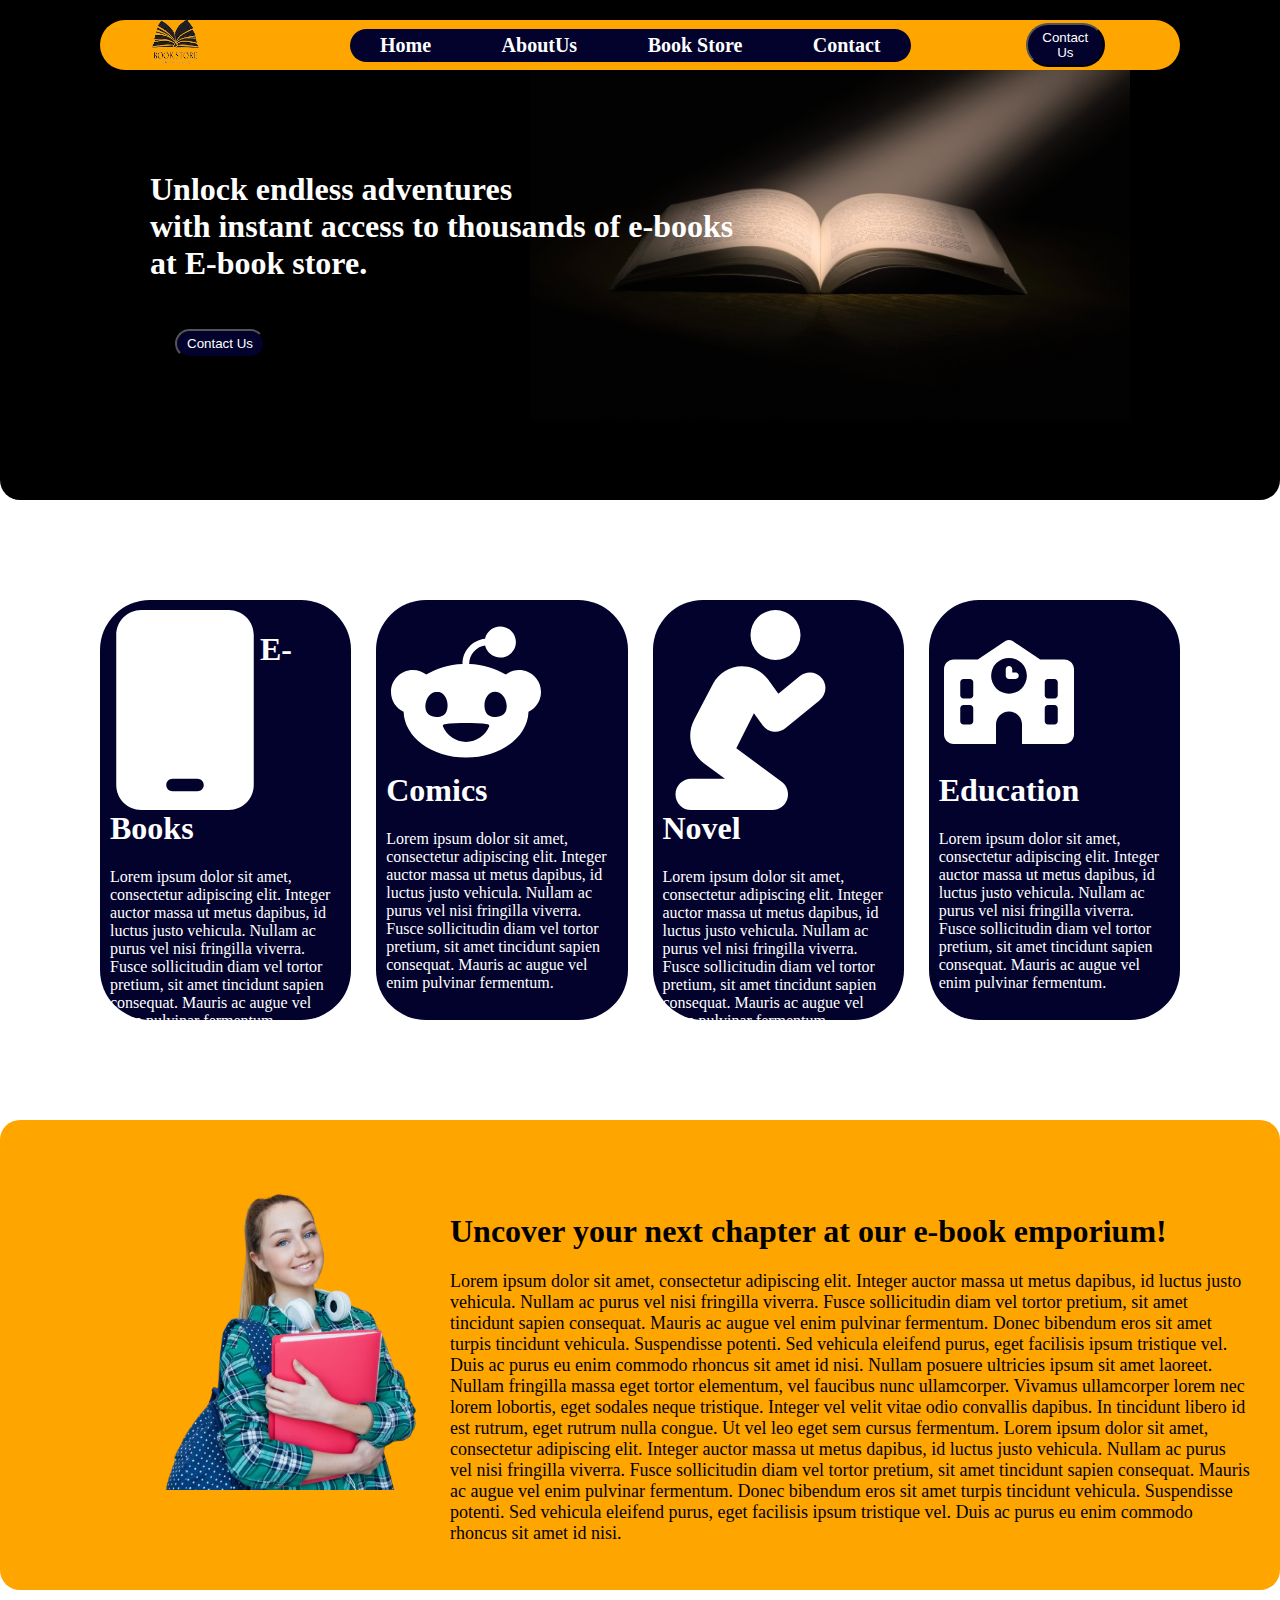
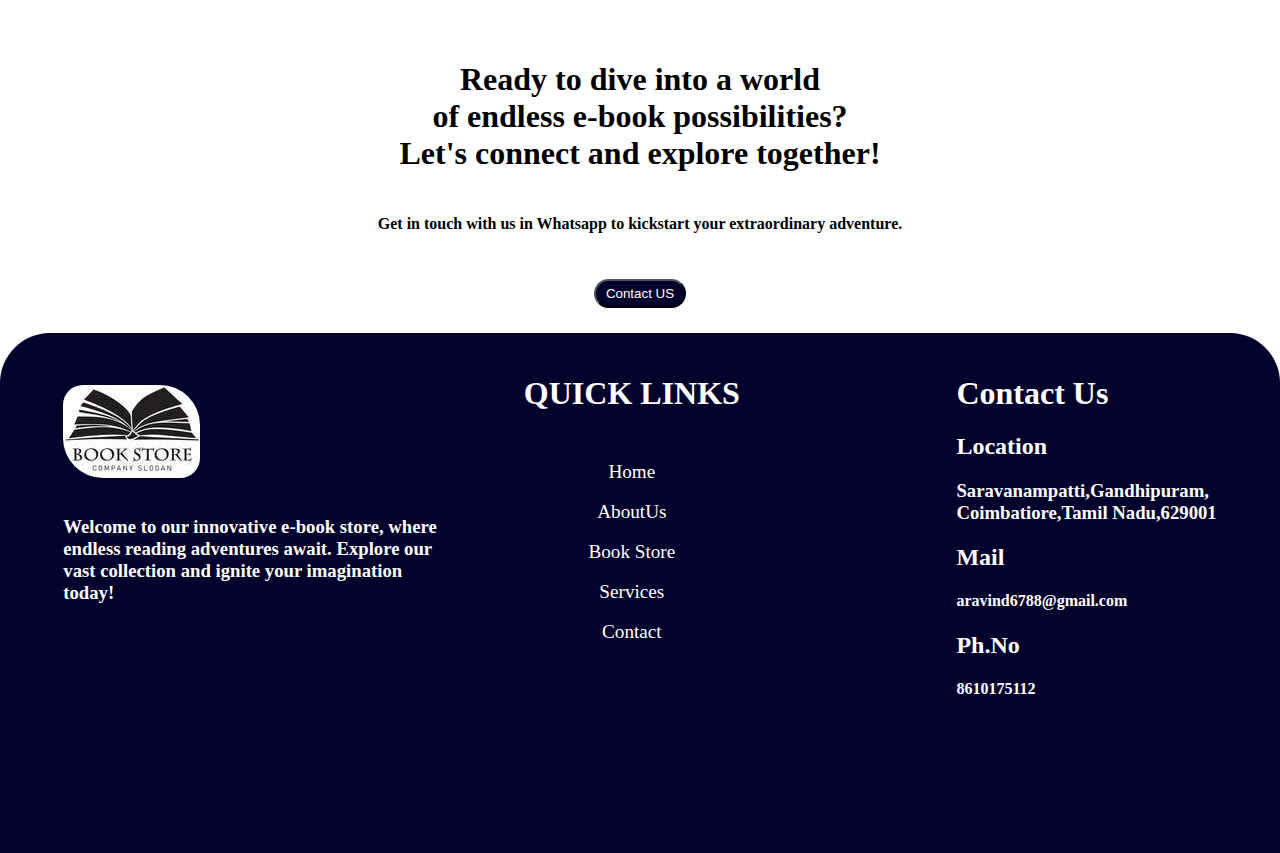
<file: index.html>
<!DOCTYPE html>
<html lang="en">
  <head>
    <meta charset="UTF-8" />
    <meta name="viewport" content="width=device-width, initial-scale=1.0" />
    <title>Home</title>
    <link rel="stylesheet" href="index.css">

  </head>
  <body>
    <header>
      <div ><img class="logo" src="assets/logo-removebg-preview.png" alt="" /></div></div>
      <nav>
        <ol>
         <a href="index.html"> <li>Home</li></a>
         <a href="about.html">  <li>AboutUs</li></a>
         <a href="store.html">  <li>Book Store</li></a>
         <a href="contact.html">  <li>Contact</li></a>
        </ol>
      </nav>
      <div class="contact">
       <a href="tel:8610175112"> <button>Contact Us</button></a>
      </div>
    </header>
    <div class="hcnt">
        <img class="book-hero" src="assets/hero.jpg" >
    <div class="hero">
        
        <h1>Unlock endless adventures<br> with instant access to thousands of e-books<br> at E-book store.</h1>
        <div class="contact">
        <button>Contact Us</button>
      </div>
    </div>
    </div>
    <div class="services">
        <div class="service">
            <div ><img class="service-img" src="assets/Ebook.svg" alt="">
                 <h1>E-Books</h1>
            <p>Lorem ipsum dolor sit amet, consectetur adipiscing elit. Integer auctor massa ut metus dapibus, id luctus justo vehicula. Nullam ac purus vel nisi fringilla viverra. Fusce sollicitudin diam vel tortor pretium, sit amet tincidunt sapien consequat. Mauris ac augue vel enim pulvinar fermentum.</p>
            </div>
          </div>
        <div class="service">
            <div ><img class="service-img-c" src="assets/reddit-alien.svg" alt="">
                 <h1>Comics</h1>
            <p>Lorem ipsum dolor sit amet, consectetur adipiscing elit. Integer auctor massa ut metus dapibus, id luctus justo vehicula. Nullam ac purus vel nisi fringilla viverra. Fusce sollicitudin diam vel tortor pretium, sit amet tincidunt sapien consequat. Mauris ac augue vel enim pulvinar fermentum.</p>
            </div>
          </div>
        <div class="service">
            <div ><img class="service-img" src="assets/person-praying-solid.svg" alt="">
                 <h1>Novel</h1>
            <p>Lorem ipsum dolor sit amet, consectetur adipiscing elit. Integer auctor massa ut metus dapibus, id luctus justo vehicula. Nullam ac purus vel nisi fringilla viverra. Fusce sollicitudin diam vel tortor pretium, sit amet tincidunt sapien consequat. Mauris ac augue vel enim pulvinar fermentum.</p>
            </div>
          </div>
        <div class="service">
            <div ><img class="service-img-e" src="assets/school-solid.svg" alt="">
                 <h1>Education</h1>
            <p>Lorem ipsum dolor sit amet, consectetur adipiscing elit. Integer auctor massa ut metus dapibus, id luctus justo vehicula. Nullam ac purus vel nisi fringilla viverra. Fusce sollicitudin diam vel tortor pretium, sit amet tincidunt sapien consequat. Mauris ac augue vel enim pulvinar fermentum.</p>
            </div>
          </div>
    </div>
    <div class="about">
        <div ><img class="aimg" src="assets/pexels-anastasiya-gepp-1462630-removebg-preview.png" alt=""></div>
        <div class="cd">
        <h1>Uncover your next chapter at our e-book emporium!</h1>
        <p>Lorem ipsum dolor sit amet, consectetur adipiscing elit. Integer auctor massa ut metus dapibus, id luctus justo vehicula. Nullam ac purus vel nisi fringilla viverra. Fusce sollicitudin diam vel tortor pretium, sit amet tincidunt sapien consequat. Mauris ac augue vel enim pulvinar fermentum. Donec bibendum eros sit amet turpis tincidunt vehicula. Suspendisse potenti. Sed vehicula eleifend purus, eget facilisis ipsum tristique vel. Duis ac purus eu enim commodo rhoncus sit amet id nisi. Nullam posuere ultricies ipsum sit amet laoreet. Nullam fringilla massa eget tortor elementum, vel faucibus nunc ullamcorper. Vivamus ullamcorper lorem nec lorem lobortis, eget sodales neque tristique. Integer vel velit vitae odio convallis dapibus. In tincidunt libero id est rutrum, eget rutrum nulla congue. Ut vel leo eget sem cursus fermentum.
            Lorem ipsum dolor sit amet, consectetur adipiscing elit. Integer auctor massa ut metus dapibus, id luctus justo vehicula. Nullam ac purus vel nisi fringilla viverra. Fusce sollicitudin diam vel tortor pretium, sit amet tincidunt sapien consequat. Mauris ac augue vel enim pulvinar fermentum. Donec bibendum eros sit amet turpis tincidunt vehicula. Suspendisse potenti. Sed vehicula eleifend purus, eget facilisis ipsum tristique vel. Duis ac purus eu enim commodo rhoncus sit amet id nisi. </p>
        </div>  
    </div>
    <div class="connect">
        <h1>Ready to dive into a world <br>of endless e-book possibilities? <br>Let's connect and explore together!</h1>
        <h4>Get in touch with us in Whatsapp to kickstart your extraordinary adventure.</h4>
        <div class="contact">
        <button>Contact US</button>
        </div>
    </div>
    <footer>
        <div class="info">
            <div class="logo"><img class="f-logo" src="assets/logo.jpeg" alt="">
            </div>
            <div class="fabout">
                <h3>Welcome to our innovative e-book store, where endless reading adventures await. Explore our vast collection and ignite your imagination today!</h3>
            </div>
        </div>
        <div class="quicklinks">
            <h1>QUICK LINKS</h1>
            <ol>
                <a href="index.html"><li>Home</li></a>
                <a href="about.html"><li>AboutUs</li></a>
                <a href="store.html"><li>Book Store</li></a>
                <a href="serrvice.html"><li>Services</li></a>
                <a href="contact.html"><li>Contact</li></a>
            </ol>
        </div>
        <div class="details">
            <h1>Contact Us</h1>
            <h2>Location</h2>
            <h3>Saravanampatti,Gandhipuram,<br>Coimbatiore,Tamil Nadu,629001</h3>
            <h2>Mail</h2>
            <h4>aravind6788@gmail.com</h4>
            <h2>Ph.No</h2>
            <h4>8610175112</h4>
        </div>
    </footer>
  </body>
</html>
</file>
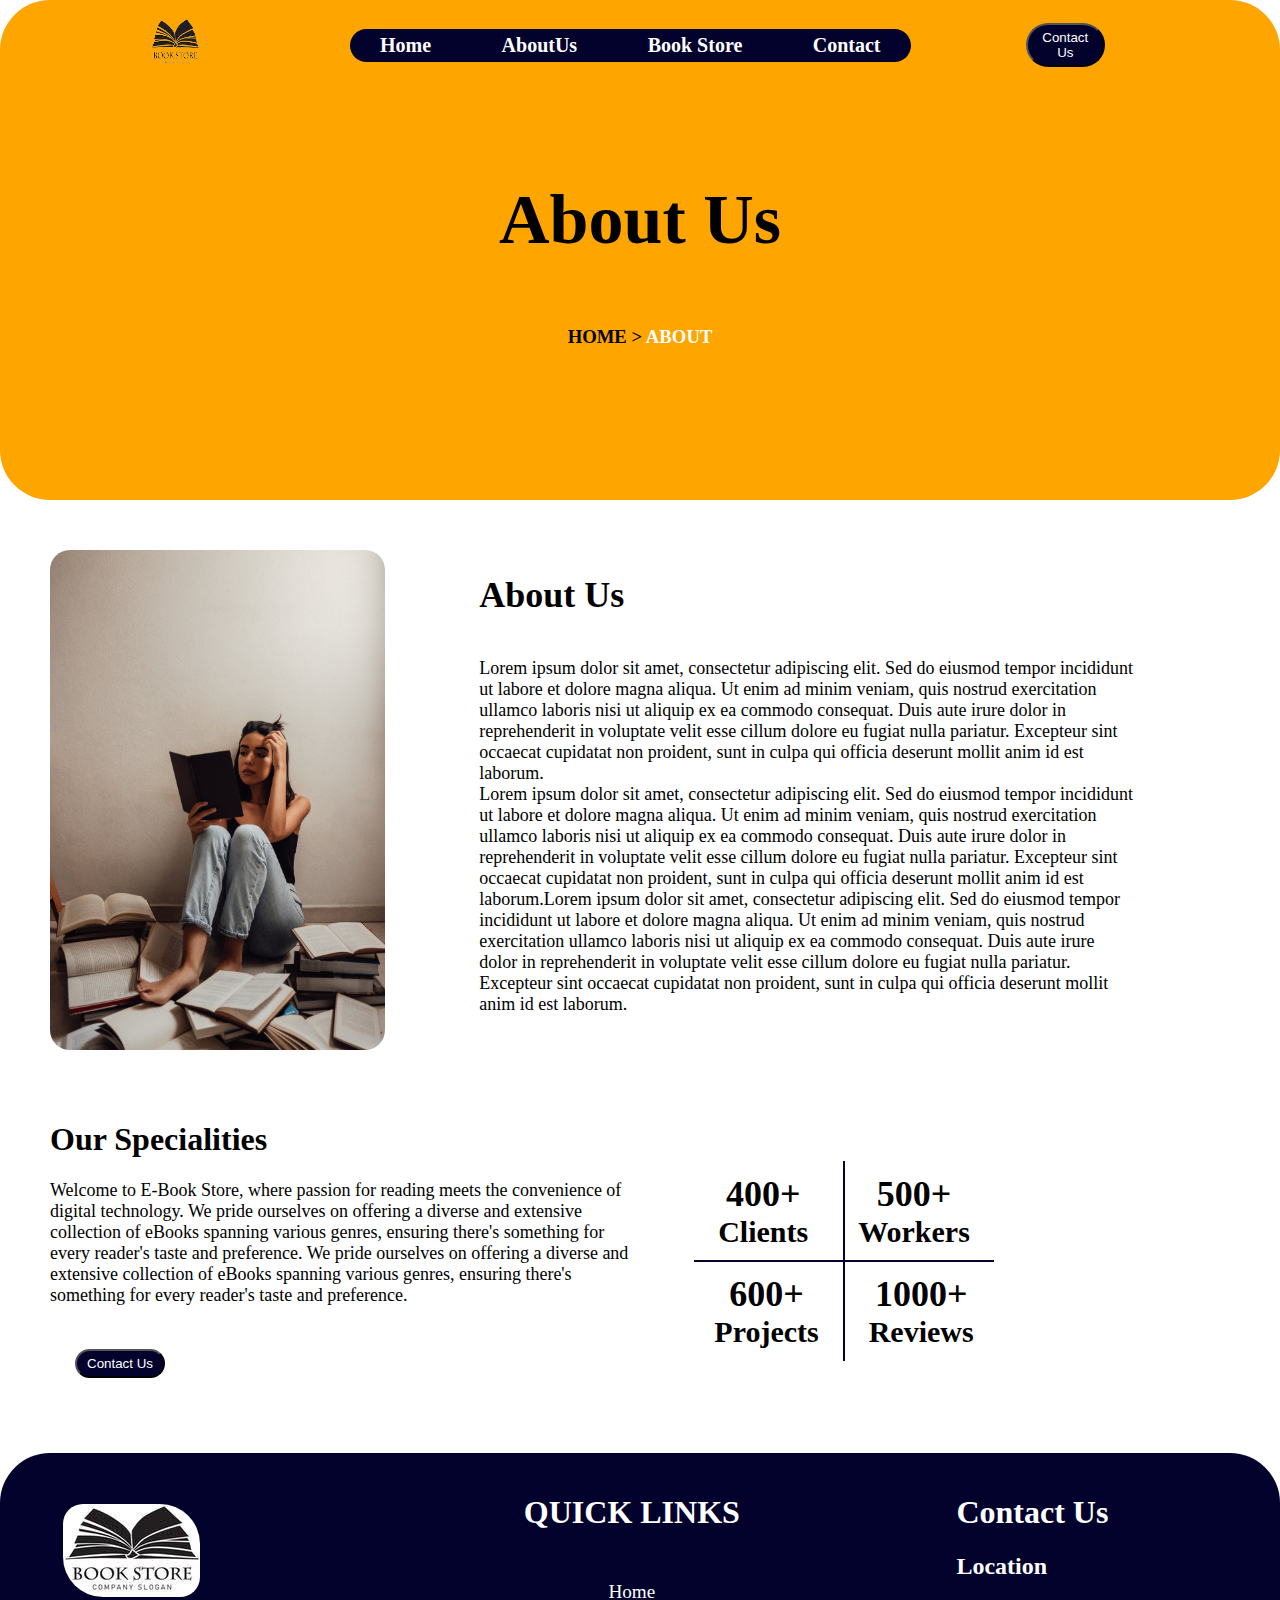
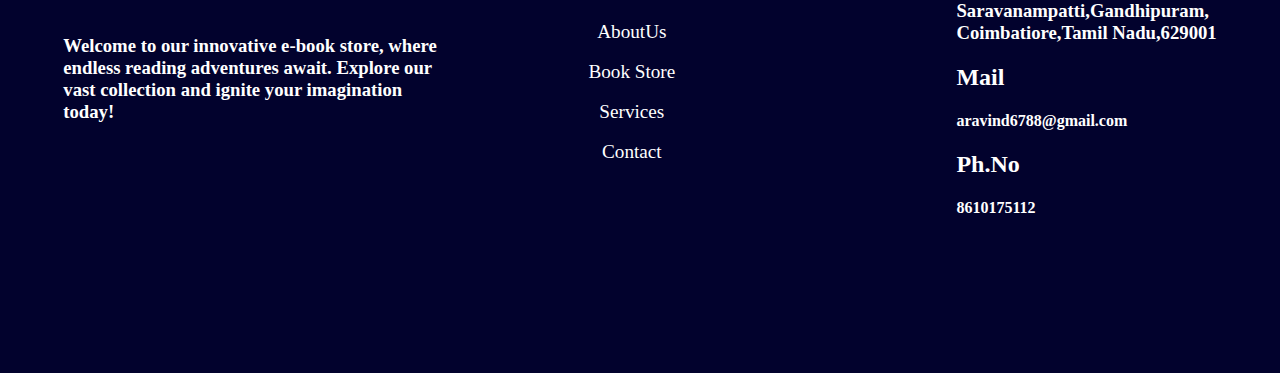
<file: about.html>
<!DOCTYPE html>
<html lang="en">
  <head>
    <meta charset="UTF-8" />
    <meta name="viewport" content="width=device-width, initial-scale=1.0" />
    <title>AboutUs</title>
    <link rel="stylesheet" href="index.css">

  </head>
  <body>
    <header>
      <div ><img class="logo" src="assets/logo-removebg-preview.png" alt="" /></div></div>
      <nav>
        <ol>
         <a href="index.html"> <li>Home</li></a>
         <a href="about.html">  <li>AboutUs</li></a>
         <a href="store.html">  <li>Book Store</li></a>
         <a href="contact.html">  <li>Contact</li></a>
        </ol>
      </nav>
      <div class="contact">
       <a href="tel:8610175112"> <button>Contact Us</button></a>
      </div>
    </header>
    <div class="o-hero">
        <h1>About Us</h1>
        <div class="dir">
            <h3><a href="index.html">HOME </a>><a href="about.html"> ABOUT</a></h3>
        </div>
    </div>
    <div class="aabout">
      <img src="assets/a-book.jpg" alt="" class="a-img">
      <div class="acnt">
      <h1>About Us</h1>
      <p>Lorem ipsum dolor sit amet, consectetur adipiscing elit. Sed do eiusmod tempor incididunt ut labore et dolore magna aliqua. Ut enim ad minim veniam, quis nostrud exercitation ullamco laboris nisi ut aliquip ex ea commodo consequat. Duis aute irure dolor in reprehenderit in voluptate velit esse cillum dolore eu fugiat nulla pariatur. Excepteur sint occaecat cupidatat non proident, sunt in culpa qui officia deserunt mollit anim id est laborum.<br>
      Lorem ipsum dolor sit amet, consectetur adipiscing elit. Sed do eiusmod tempor incididunt ut labore et dolore magna aliqua. Ut enim ad minim veniam, quis nostrud exercitation ullamco laboris nisi ut aliquip ex ea commodo consequat. Duis aute irure dolor in reprehenderit in voluptate velit esse cillum dolore eu fugiat nulla pariatur. Excepteur sint occaecat cupidatat non proident, sunt in culpa qui officia deserunt mollit anim id est laborum.Lorem ipsum dolor sit amet, consectetur adipiscing elit. Sed do eiusmod tempor incididunt ut labore et dolore magna aliqua. Ut enim ad minim veniam, quis nostrud exercitation ullamco laboris nisi ut aliquip ex ea commodo consequat. Duis aute irure dolor in reprehenderit in voluptate velit esse cillum dolore eu fugiat nulla pariatur. Excepteur sint occaecat cupidatat non proident, sunt in culpa qui officia deserunt mollit anim id est laborum.</p>
      </div>
      </div>
    <div class="projcts">
      <div class="pcnt">
        <h1>Our Specialities</h1>
        <p>
Welcome to E-Book Store, where passion for reading meets the convenience of digital technology. We pride ourselves on offering a diverse and extensive collection of eBooks spanning various genres, ensuring there's something for every reader's taste and preference.
 We pride ourselves on offering a diverse and extensive collection of eBooks spanning various genres, ensuring there's something for every reader's taste and preference.
</p>
<div class="contact"><button>Contact Us</button></div>

      </div>
      <div class="count">
        <div class="line1"></div>
        <div class="line2"></div>
     <div class="up">
          <div><span class="num">400+</span><span class="type">Clients</span></div><div><span class="num">500+</span><span class="type">Workers</span></div>
      </div>
      <div class="up">
          <div><span class="num">600+</span><span class="type">Projects</span></div><div><span class="num">1000+</span><span class="type">Reviews</span></div>
      </div>
      </div>
    </div>
    <footer>
        <div class="info">
            <div class="logo"><img class="f-logo" src="assets/logo.jpeg" alt="">
            </div>
            <div class="fabout">
                <h3>Welcome to our innovative e-book store, where endless reading adventures await. Explore our vast collection and ignite your imagination today!</h3>
            </div>
        </div>
        <div class="quicklinks">
            <h1>QUICK LINKS</h1>
            <ol>
                <a href="index.html"><li>Home</li></a>
                <a href="about.html"><li>AboutUs</li></a>
                <a href="store.html"><li>Book Store</li></a>
                <a href="serrvice.html"><li>Services</li></a>
                <a href="contact.html"><li>Contact</li></a>
            </ol>
        </div>
        <div class="details">
            <h1>Contact Us</h1>
            <h2>Location</h2>
            <h3>Saravanampatti,Gandhipuram,<br>Coimbatiore,Tamil Nadu,629001</h3>
            <h2>Mail</h2>
            <h4>aravind6788@gmail.com</h4>
            <h2>Ph.No</h2>
            <h4>8610175112</h4>
        </div>
    </footer>
  </body>
</html>
</file>
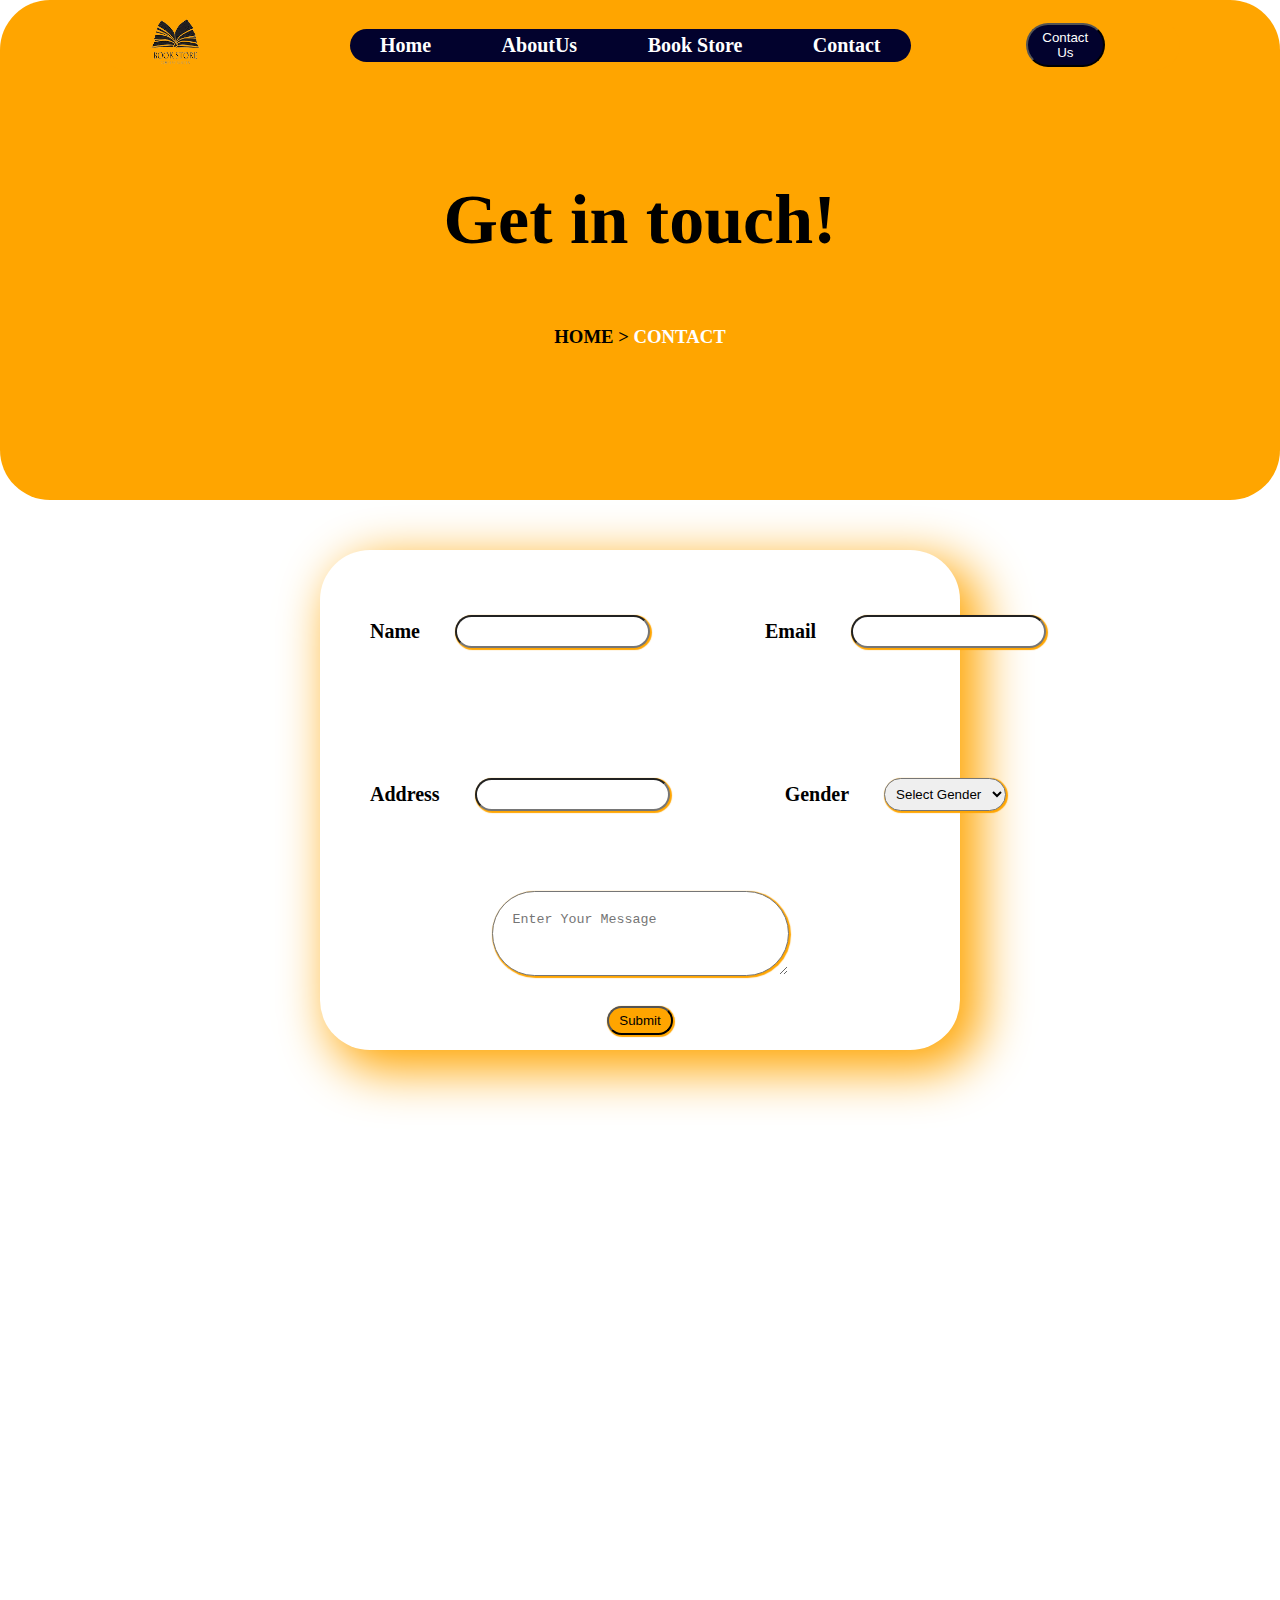
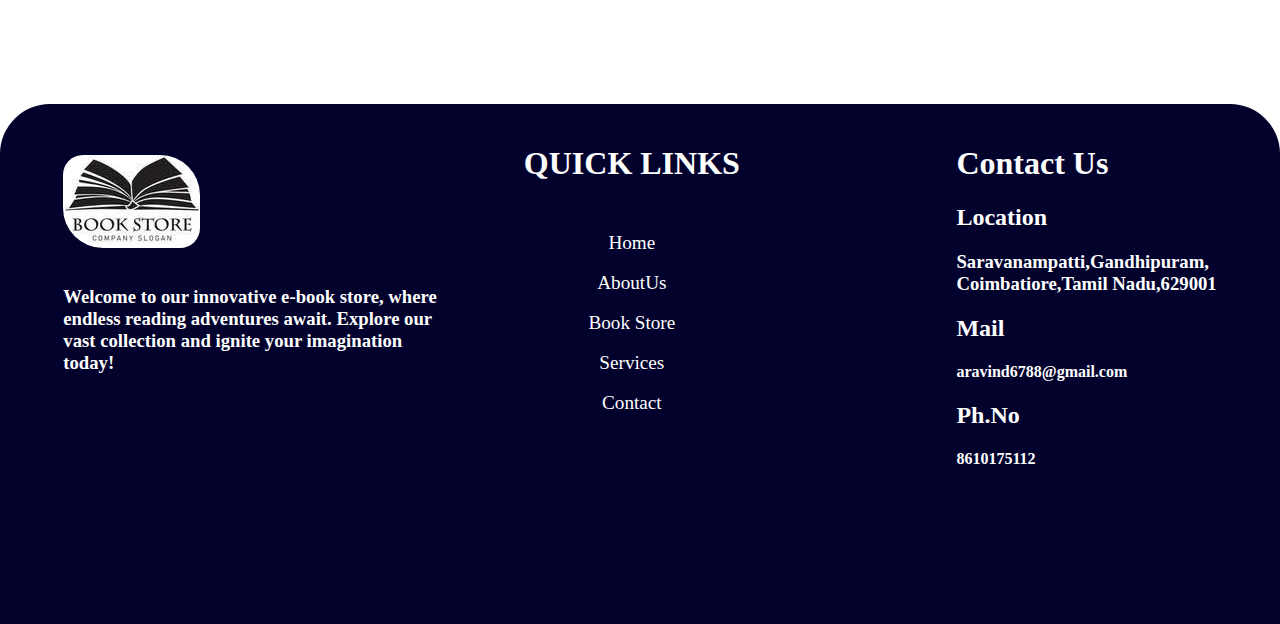
<file: contact.html>
<!DOCTYPE html>
<html lang="en">
  <head>
    <meta charset="UTF-8" />
    <meta name="viewport" content="width=device-width, initial-scale=1.0" />
    <title>Contact</title>
    <link rel="stylesheet" href="index.css">

  </head>
  <body>
    <header>
      <div ><img class="logo" src="assets/logo-removebg-preview.png" alt="" /></div></div>
      <nav>
        <ol>
         <a href="index.html"> <li>Home</li></a>
         <a href="about.html">  <li>AboutUs</li></a>
         <a href="store.html">  <li>Book Store</li></a>
         <a href="contact.html">  <li>Contact</li></a>
        </ol>
      </nav>
      <div class="contact">
       <a href="tel:8610175112"> <button>Contact Us</button></a>
      </div>
    </header>
       <div class="o-hero">
        <h1>Get in touch!</h1>
        <div class="dir">
            <h3><a href="index.html">HOME </a>><a href="contact.html"> CONTACT</a></h3>
        </div>
    </div>
    <div class="form1">
    <form class="c-form"  method="post">
        
        <div class="c">
            <div class="inp">
            <label for="">Name</label>
            <input type="text">
            </div>
            <div class="inp">
            <label required="">Email</label>
            <input type="text">
            </div>
        </div>   
        <div class="c">
            <div class="inp">
            <label for="">Address</label>
            <input type="text">
            </div>
            <div class="inp">
            <label for="">Gender</label>
            <select>
                 <option value="" disabled selected hidden>Select Gender</option>
                <option value="">Male</option>
                <option value="">Female</option>
            </select>
            </div>
        </div>

        <textarea name="" id="" cols="30" rows="10" placeholder="Enter Your Message"></textarea>
        <input type="submit" value="Submit" class="submit">
    </form>
    </div>
    <iframe class="map" src="https://www.google.com/maps/embed?pb=!1m18!1m12!1m3!1d62647.28875091852!2d76.92076448695119!3d11.079386502227841!2m3!1f0!2f0!3f0!3m2!1i1024!2i768!4f13.1!3m3!1m2!1s0x3ba8f7f3acac202b%3A0xb9a1348889c47108!2sSaravanampatti%2C%20Coimbatore%2C%20Tamil%20Nadu!5e0!3m2!1sen!2sin!4v1707414140871!5m2!1sen!2sin" style="border:0;" allowfullscreen="" loading="lazy" referrerpolicy="no-referrer-when-downgrade"></iframe>
    
    <footer>
        <div class="info">
            <div class="logo"><img class="f-logo" src="assets/logo.jpeg" alt="">
            </div>
            <div class="fabout">
                <h3>Welcome to our innovative e-book store, where endless reading adventures await. Explore our vast collection and ignite your imagination today!</h3>
            </div>
        </div>
        <div class="quicklinks">
            <h1>QUICK LINKS</h1>
            <ol>
                <a href="index.html"><li>Home</li></a>
                <a href="about.html"><li>AboutUs</li></a>
                <a href="store.html"><li>Book Store</li></a>
                <a href="serrvice.html"><li>Services</li></a>
                <a href="contact.html"><li>Contact</li></a>
            </ol>
        </div>
        <div class="details">
            <h1>Contact Us</h1>
            <h2>Location</h2>
            <h3>Saravanampatti,Gandhipuram,<br>Coimbatiore,Tamil Nadu,629001</h3>
            <h2>Mail</h2>
            <h4>aravind6788@gmail.com</h4>
            <h2>Ph.No</h2>
            <h4>8610175112</h4>
        </div>
    </footer>
  </body>
</html>
</file>
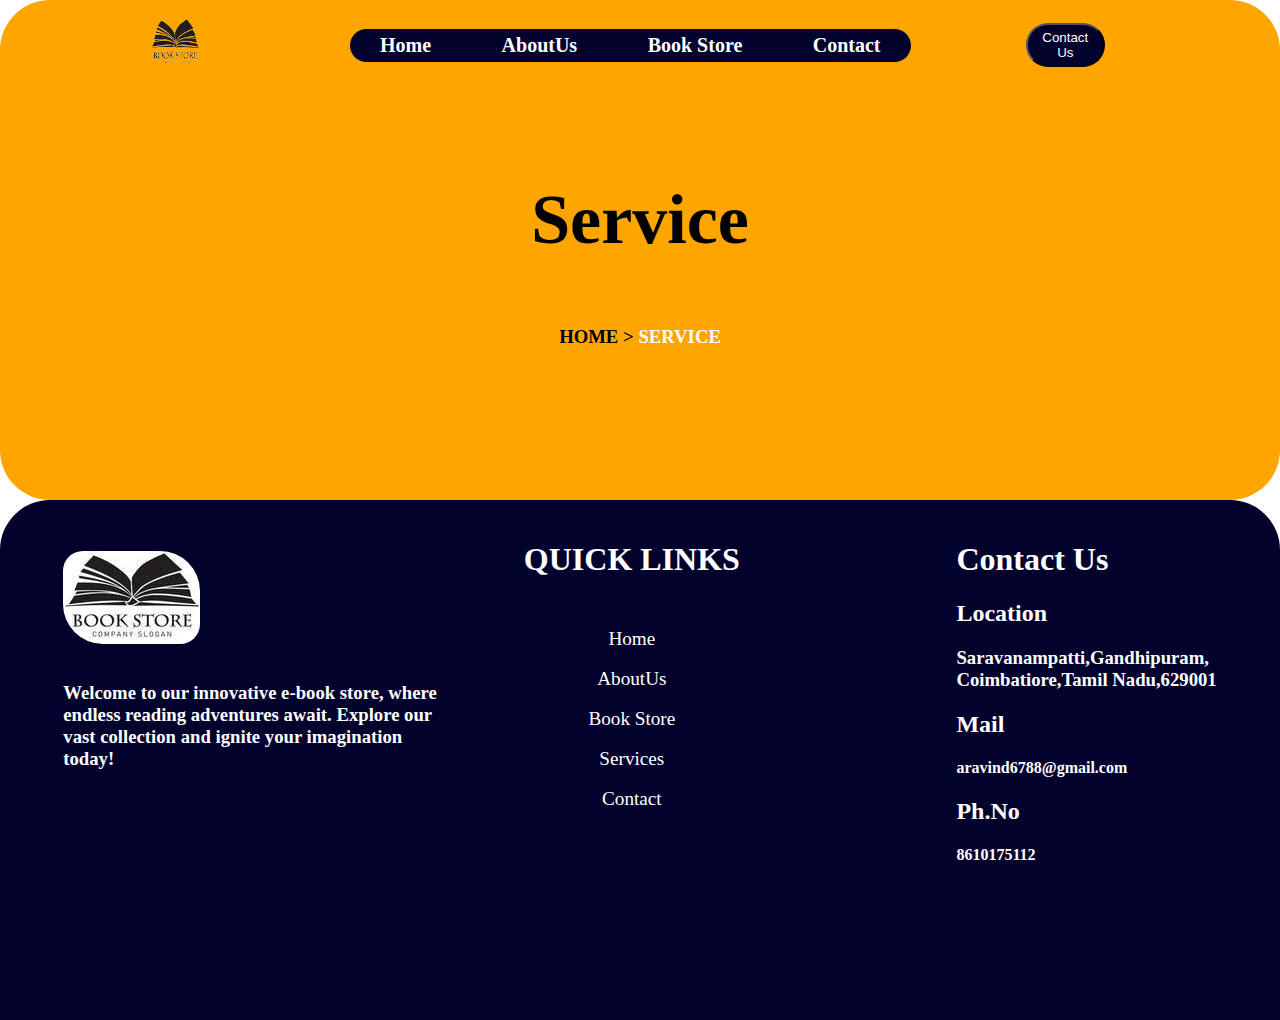
<file: service.html>
<!DOCTYPE html>
<html lang="en">
  <head>
    <meta charset="UTF-8" />
    <meta name="viewport" content="width=device-width, initial-scale=1.0" />
    <title>Service</title>
    <link rel="stylesheet" href="index.css">

  </head>
  <body>
    <header>
      <div ><img class="logo" src="assets/logo-removebg-preview.png" alt="" /></div></div>
      <nav>
        <ol>
         <a href="index.html"> <li>Home</li></a>
         <a href="about.html">  <li>AboutUs</li></a>
         <a href="store.html">  <li>Book Store</li></a>
         <a href="contact.html">  <li>Contact</li></a>
        </ol>
      </nav>
      <div class="contact">
       <a href="tel:8610175112"> <button>Contact Us</button></a>
      </div>
    </header>
       <div class="o-hero">
        <h1>Service
        </h1>
        <div class="dir">
            <h3><a href="index.html">HOME </a>><a href="service.html"> SERVICE</a></h3>
        </div>
    </div>
    
    <footer>
        <div class="info">
            <div class="logo"><img class="f-logo" src="assets/logo.jpeg" alt="">
            </div>
            <div class="fabout">
                <h3>Welcome to our innovative e-book store, where endless reading adventures await. Explore our vast collection and ignite your imagination today!</h3>
            </div>
        </div>
        <div class="quicklinks">
            <h1>QUICK LINKS</h1>
            <ol>
                <a href="index.html"><li>Home</li></a>
                <a href="about.html"><li>AboutUs</li></a>
                <a href="store.html"><li>Book Store</li></a>
                <a href="serrvice.html"><li>Services</li></a>
                <a href="contact.html"><li>Contact</li></a>
            </ol>
        </div>
        <div class="details">
            <h1>Contact Us</h1>
            <h2>Location</h2>
            <h3>Saravanampatti,Gandhipuram,<br>Coimbatiore,Tamil Nadu,629001</h3>
            <h2>Mail</h2>
            <h4>aravind6788@gmail.com</h4>
            <h2>Ph.No</h2>
            <h4>8610175112</h4>
        </div>
    </footer>
  </body>
</html>
</file>
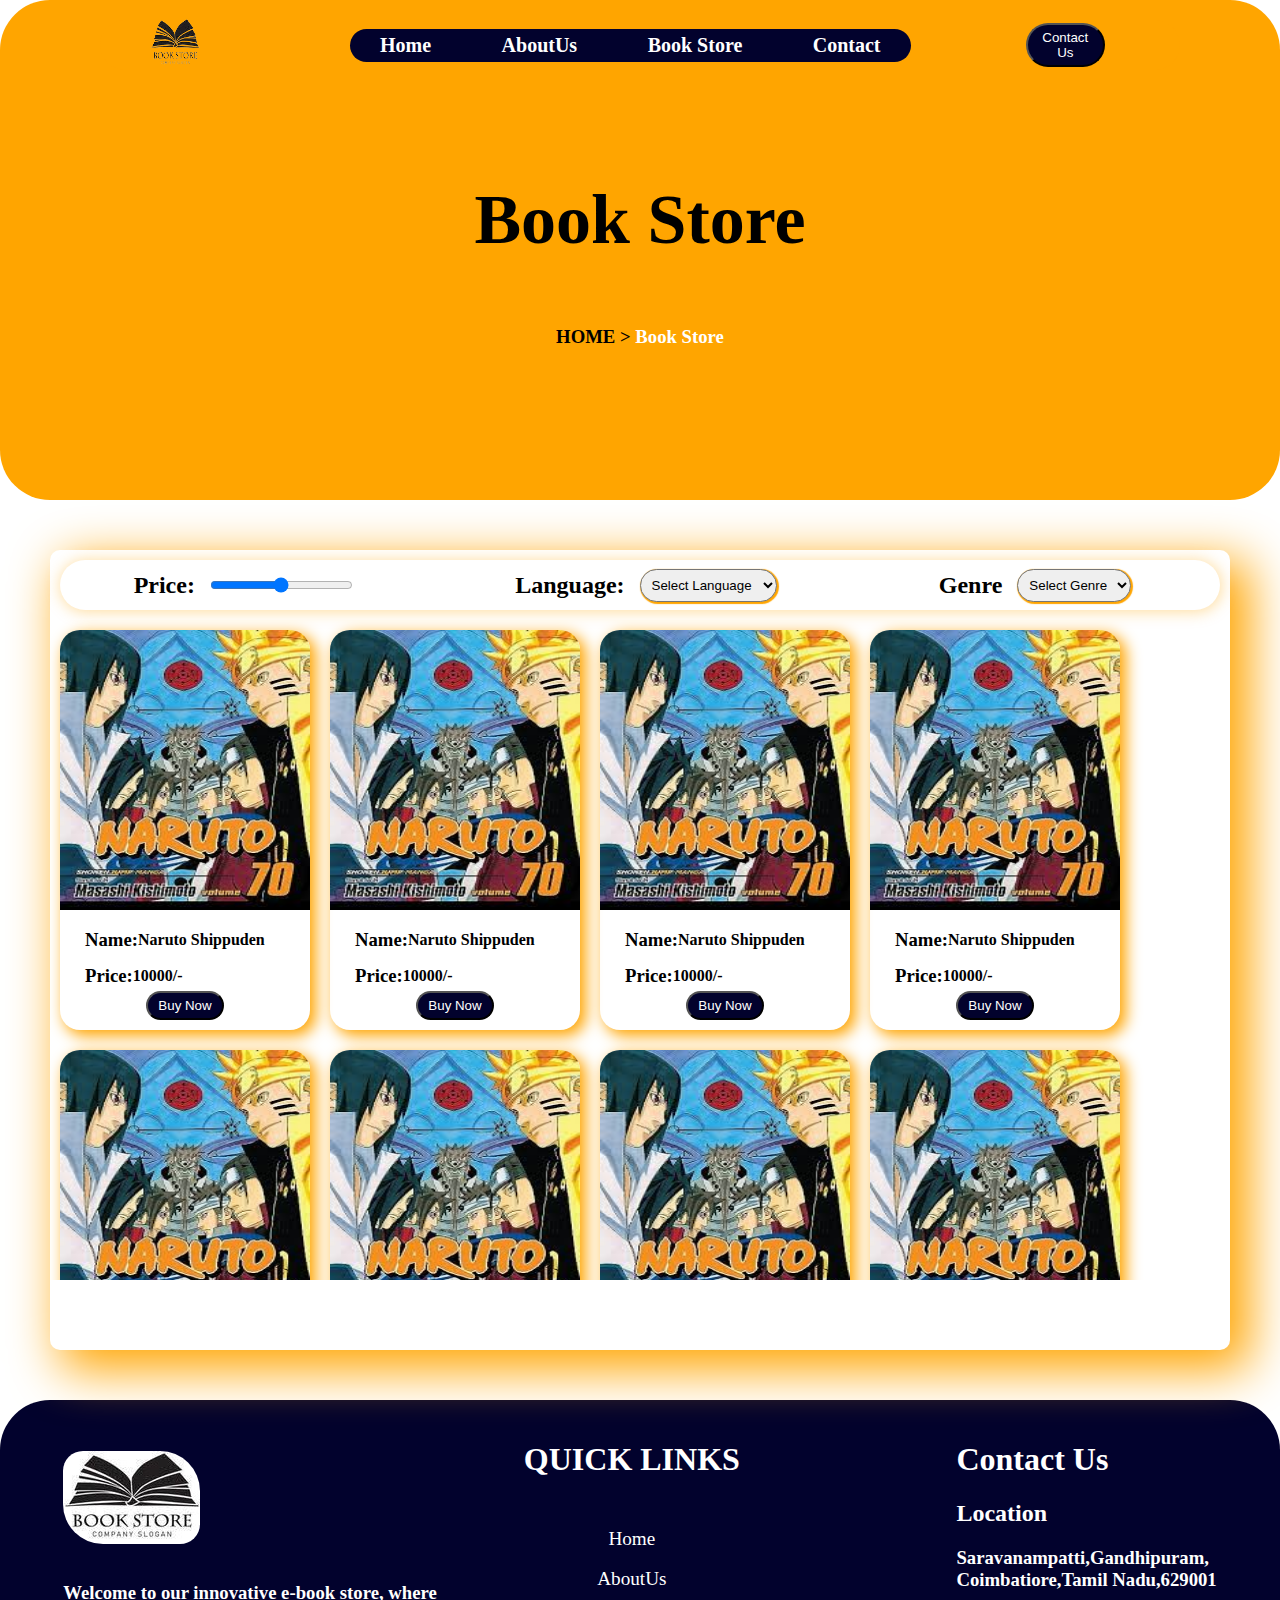
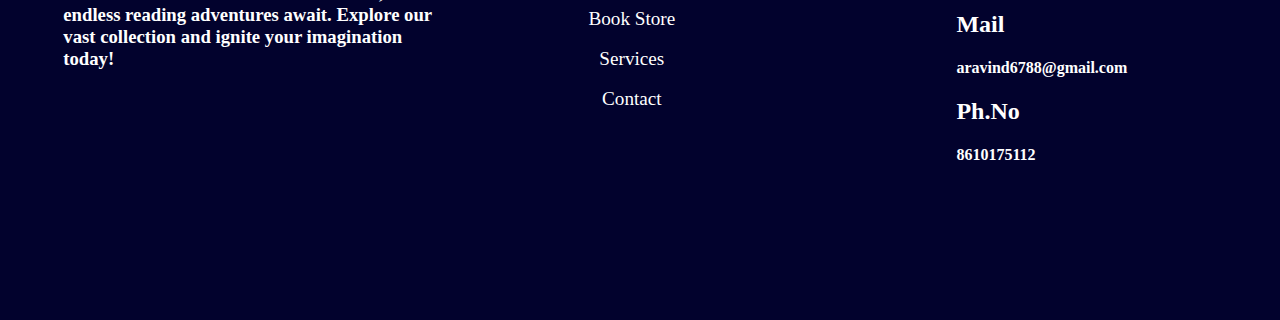
<file: store.html>
<!DOCTYPE html>
<html lang="en">
  <head>
    <meta charset="UTF-8" />
    <meta name="viewport" content="width=device-width, initial-scale=1.0" />
    <title>Store</title>
    <link rel="stylesheet" href="index.css">

  </head>
  <body>
    <header>
      <div ><img class="logo" src="assets/logo-removebg-preview.png" alt="" /></div></div>
      <nav>
        <ol>
         <a href="index.html"> <li>Home</li></a>
         <a href="about.html">  <li>AboutUs</li></a>
         <a href="store.html">  <li>Book Store</li></a>
         <a href="contact.html">  <li>Contact</li></a>
        </ol>
      </nav>
      <div class="contact">
       <a href="tel:8610175112"> <button>Contact Us</button></a>
      </div>
    </header>
       <div class="o-hero">
        <h1>Book Store</h1>
        <div class="dir">
            <h3><a href="index.html">HOME </a>><a href="store.html"> Book Store</a></h3>
        </div>
    </div>
    <div class="center">
    <div class="store">
        <div class="sf">
            <div class="price f" >
              <h2>Price:</h2>
             <input type="range" name="" id="">
            </div>
            <div class="f language">
              <h2>Language:</h2>
              <select name="" id="">
                <option value=""hidden>Select Language</option>
                <option value="">Tamil</option>
                <option value="">English</option>
                <option value="">Japanese</option>
                <option value="">French</option>
              </select>
            </div>
            <div class="f genre">
              <h2>Genre</h2>
              <select name="" id="">
                <option value="" selected disabled hidden>Select Genre</option>
                <option value="">Manga</option>
                <option value="">Romance</option>
                <option value="">Fiction</option>
                <option value="">Violence</option>
              </select>
            </div>
        </div>
        <div class="books">
          <div class="book">
            <img src="assets/naruto.jpeg" alt="">
            <div class="name">
            <h3>Name:</h3><h4>Naruto Shippuden</h4><br>
            </div>
            <div class="name2">
            <h3>Price:</h3><h4>10000/-</h4><br>
            </div>
            <div class="contact buy"><a href="payment.html"><button>Buy Now</button></a></div>
            
          </div>
          <div class="book">
            <img src="assets/naruto.jpeg" alt="">
            <div class="name">
            <h3>Name:</h3><h4>Naruto Shippuden</h4><br>
            </div>
            <div class="name2">
            <h3>Price:</h3><h4>10000/-</h4><br>
            </div>
            <div class="contact buy"><a href="payment.html"><button>Buy Now</button></a></div>
            
          </div>
          <div class="book">
            <img src="assets/naruto.jpeg" alt="">
            <div class="name">
            <h3>Name:</h3><h4>Naruto Shippuden</h4><br>
            </div>
            <div class="name2">
            <h3>Price:</h3><h4>10000/-</h4><br>
            </div>
            <div class="contact buy"><a href="payment.html"><button>Buy Now</button></a></div>
            
          </div>
          <div class="book">
            <img src="assets/naruto.jpeg" alt="">
            <div class="name">
            <h3>Name:</h3><h4>Naruto Shippuden</h4><br>
            </div>
            <div class="name2">
            <h3>Price:</h3><h4>10000/-</h4><br>
            </div>
            <div class="contact buy"><a href="payment.html"><button>Buy Now</button></a></div>
            
          </div>
          <div class="book">
            <img src="assets/naruto.jpeg" alt="">
            <div class="name">
            <h3>Name:</h3><h4>Naruto Shippuden</h4><br>
            </div>
            <div class="name2">
            <h3>Price:</h3><h4>10000/-</h4><br>
            </div>
            <div class="contact buy"><a href="payment.html"><button>Buy Now</button></a></div>
            
          </div>
          <div class="book">
            <img src="assets/naruto.jpeg" alt="">
            <div class="name">
            <h3>Name:</h3><h4>Naruto Shippuden</h4><br>
            </div>
            <div class="name2">
            <h3>Price:</h3><h4>10000/-</h4><br>
            </div>
            <div class="contact buy"><a href="payment.html"><button>Buy Now</button></a></div>
            
          </div>
          <div class="book">
            <img src="assets/naruto.jpeg" alt="">
            <div class="name">
            <h3>Name:</h3><h4>Naruto Shippuden</h4><br>
            </div>
            <div class="name2">
            <h3>Price:</h3><h4>10000/-</h4><br>
            </div>
            <div class="contact buy"><a href="payment.html"><button>Buy Now</button></a></div>
            
          </div>
          <div class="book">
            <img src="assets/naruto.jpeg" alt="">
            <div class="name">
            <h3>Name:</h3><h4>Naruto Shippuden</h4><br>
            </div>
            <div class="name2">
            <h3>Price:</h3><h4>10000/-</h4><br>
            </div>
            <div class="contact buy"><a href="payment.html"><button>Buy Now</button></a></div>
            
          </div>
          <div class="book">
            <img src="assets/naruto.jpeg" alt="">
            <div class="name">
            <h3>Name:</h3><h4>Naruto Shippuden</h4><br>
            </div>
            <div class="name2">
            <h3>Price:</h3><h4>10000/-</h4><br>
            </div>
            <div class="contact buy"><a href="payment.html"><button>Buy Now</button></a></div>
            
          </div>
          <div class="book">
            <img src="assets/naruto.jpeg" alt="">
            <div class="name">
            <h3>Name:</h3><h4>Naruto Shippuden</h4><br>
            </div>
            <div class="name2">
            <h3>Price:</h3><h4>10000/-</h4><br>
            </div>
            <div class="contact buy"><a href="payment.html"><button>Buy Now</button></a></div>
            
          </div>
          <div class="book">
            <img src="assets/naruto.jpeg" alt="">
            <div class="name">
            <h3>Name:</h3><h4>Naruto Shippuden</h4><br>
            </div>
            <div class="name2">
            <h3>Price:</h3><h4>10000/-</h4><br>
            </div>
            <div class="contact buy"><a href="payment.html"><button>Buy Now</button></a></div>
            
          </div>
          <div class="book">
            <img src="assets/naruto.jpeg" alt="">
            <div class="name">
            <h3>Name:</h3><h4>Naruto Shippuden</h4><br>
            </div>
            <div class="name2">
            <h3>Price:</h3><h4>10000/-</h4><br>
            </div>
            <div class="contact buy"><a href="payment.html"><button>Buy Now</button></a></div>
            
          </div>
          <div class="book">
            <img src="assets/naruto.jpeg" alt="">
            <div class="name">
            <h3>Name:</h3><h4>Naruto Shippuden</h4><br>
            </div>
            <div class="name2">
            <h3>Price:</h3><h4>10000/-</h4><br>
            </div>
            <div class="contact buy"><a href="payment.html"><button>Buy Now</button></a></div>
            
          </div>
          <div class="book">
            <img src="assets/naruto.jpeg" alt="">
            <div class="name">
            <h3>Name:</h3><h4>Naruto Shippuden</h4><br>
            </div>
            <div class="name2">
            <h3>Price:</h3><h4>10000/-</h4><br>
            </div>
            <div class="contact buy"><a href="payment.html"><button>Buy Now</button></a></div>
            
          </div>
          <div class="book">
            <img src="assets/naruto.jpeg" alt="">
            <div class="name">
            <h3>Name:</h3><h4>Naruto Shippuden</h4><br>
            </div>
            <div class="name2">
            <h3>Price:</h3><h4>10000/-</h4><br>
            </div>
            <div class="contact buy"><a href="payment.html"><button>Buy Now</button></a></div>
            
          </div>
          <div class="book">
            <img src="assets/naruto.jpeg" alt="">
            <div class="name">
            <h3>Name:</h3><h4>Naruto Shippuden</h4><br>
            </div>
            <div class="name2">
            <h3>Price:</h3><h4>10000/-</h4><br>
            </div>
            <div class="contact buy"><a href="payment.html"><button>Buy Now</button></a></div>
            
          </div>
          <div class="book">
            <img src="assets/naruto.jpeg" alt="">
            <div class="name">
            <h3>Name:</h3><h4>Naruto Shippuden</h4><br>
            </div>
            <div class="name2">
            <h3>Price:</h3><h4>10000/-</h4><br>
            </div>
            <div class="contact buy"><a href="payment.html"><button>Buy Now</button></a></div>
            
          </div>
          <div class="book">
            <img src="assets/naruto.jpeg" alt="">
            <div class="name">
            <h3>Name:</h3><h4>Naruto Shippuden</h4><br>
            </div>
            <div class="name2">
            <h3>Price:</h3><h4>10000/-</h4><br>
            </div>
            <div class="contact buy"><a href="payment.html"><button>Buy Now</button></a></div>
            
          </div>
          <div class="book">
            <img src="assets/naruto.jpeg" alt="">
            <div class="name">
            <h3>Name:</h3><h4>Naruto Shippuden</h4><br>
            </div>
            <div class="name2">
            <h3>Price:</h3><h4>10000/-</h4><br>
            </div>
            <div class="contact buy"><a href="payment.html"><button>Buy Now</button></a></div>
            
          </div>
          <div class="book">
            <img src="assets/naruto.jpeg" alt="">
            <div class="name">
            <h3>Name:</h3><h4>Naruto Shippuden</h4><br>
            </div>
            <div class="name2">
            <h3>Price:</h3><h4>10000/-</h4><br>
            </div>
            <div class="contact buy"><a href="payment.html"><button>Buy Now</button></a></div>
            
          </div>
          <div class="book">
            <img src="assets/naruto.jpeg" alt="">
            <div class="name">
            <h3>Name:</h3><h4>Naruto Shippuden</h4><br>
            </div>
            <div class="name2">
            <h3>Price:</h3><h4>10000/-</h4><br>
            </div>
            <div class="contact buy"><a href="payment.html"><button>Buy Now</button></a></div>
            
          </div>
          
        </div>
    </div>
    </div>
    <footer>
        <div class="info">
            <div class="logo"><img class="f-logo" src="assets/logo.jpeg" alt="">
            </div>
            <div class="fabout">
                <h3>Welcome to our innovative e-book store, where endless reading adventures await. Explore our vast collection and ignite your imagination today!</h3>
            </div>
        </div>
        <div class="quicklinks">
            <h1>QUICK LINKS</h1>
            <ol>
                <a href="index.html"><li>Home</li></a>
                <a href="about.html"><li>AboutUs</li></a>
                <a href="store.html"><li>Book Store</li></a>
                <a href="serrvice.html"><li>Services</li></a>
                <a href="contact.html"><li>Contact</li></a>
            </ol>
        </div>
        <div class="details">
            <h1>Contact Us</h1>
            <h2>Location</h2>
            <h3>Saravanampatti,Gandhipuram,<br>Coimbatiore,Tamil Nadu,629001</h3>
            <h2>Mail</h2>
            <h4>aravind6788@gmail.com</h4>
            <h2>Ph.No</h2>
            <h4>8610175112</h4>
        </div>
    </footer>
  </body>
</html>
</file>
<file: index.css>
body{
        margin: 0;
      }
      header {
        position: fixed;
        top:20px;
        left:100px;
        right:100px;
        height: 50px;
        display: flex;
        align-items: center;
        justify-content:center;
        gap: 150px;
        z-index: 1000;
        font-weight: bolder;
        padding:0px 50px 0px 50px;
        background-color:#FFA500;
        
      }
      header ol {
        display: flex;
        align-items: center;
        justify-content: space-between;
        width: 100%;
        list-style: none;
        gap: 5vw;
        background-color: #02022d;
        color: white;
        border-radius: 50px;
        font-size: 20px;
        padding: 5px 30px 5px 30px;
      }
      .logo{
        width: 50px;
        height: 50px;
      }
      .contact button{
        padding: 5px 10px 5px 10px;
        border-radius: 50px;
        background-color: #02022d;
        color: white;
    }
      a{
        font-style: none;
        color: white;
        text-decoration: none;
      }
      .hero-img{
        height: 500px;
        border-radius: 50px;

      }

      header{
        border-radius: 50px;
    }
      .hero{
        position: absolute;
        top: 150px;
        left: 150px;
        color:white;
        margin: 0;
        
      }
      .hcnt{
        position: relative;
        z-index: -1;
        top:0;
        left: 0;
        right: 0;
        height: 500px;
        background-color: black;
border-radius: 0px 0px 20px 20px;
      }
      .book-hero{
        height: 400px;
        position: absolute;
        right: 150px;
        bottom: 80px;
        
      }
.services{
    margin: 100px;
    display: flex;
    align-items: center;
    justify-content: space-between;
    gap:25px;
}
.service{
    position: relative;
    display: flex;
    align-items: center;
    justify-content: space-around;
    flex-direction: column;
    gap: 15px;
    background-color: #02022d;
    height: 400px;
    width: 300px;
    border-radius:50px ;
    color:white;
    padding: 10px;
    transition: all ease-in-out 0.1s;
}
.service-img{
    position: relative;
    height: 200px;
    z-index: 5;
    filter: invert(100%);
    float: left;
}
.service-img-c{
    position: relative;
    height: 150px;
    z-index: 5;
    filter: invert(100%);
    margin: 5px;
    float: left;
}
.service-img-e{
    position: relative;
    height: 150px;
    width: 130px;
    z-index: 5;
    filter: invert(100%);
    margin: 5px;
    float: left;
}
.service .content{
    color: white;
    z-index: 5;
    position: absolute;
    bottom: 15px;
}
.service:hover{
    transform: translateX(-10px) translateY(-10px);
}
.about{
display: flex;
align-items: center;
justify-content: space-between;
background-color: #FFA500;
padding: 20px 20px 50px 0px;
border-radius: 20px;
}
.aimg{
    height: 300px;
    float: left;
    margin: 50px;
    transform: translateX(-10px);
}
.cd{
    transform: translateX(-100px);
}
.about h1{
    right: 5%;
}
.about p{
    font-size: large;
    height: 200px;
    width: 800px;
    
}
.connect{
    margin-top: 50px;
    display: flex;
    flex-direction: column;
    align-items: center;
    justify-content: space-between;
}
.connect h1{
    text-align: center;
}
.contact button{
    margin: 25px;
}
footer{
    height: 500px;
    width: 100%;
    background-color:#02022d;
    border-radius: 50px 50px 0px 0px;
}
footer{
    display: flex;
    align-items: start;
    justify-content: space-around;
    color: white;
    padding-top:20px ;
}
.info{
    display: flex;
    align-items: start;
    justify-content: space-around;
    flex-direction: column;
    height: 300px;
    width: 30%;
    border-radius: 50px;
}
.f-logo{
    border-radius: 20px 40px;
}
.quicklinks{
    display: flex;
    align-items: center;
    justify-content: space-around;
    flex-direction: column;
    width: 20%;
    transform: translateX(-90px);
}
.quicklinks h1{
    transform: translateX(20px);
}
.quicklinks ol{
    display: flex;
    align-items: center;
    justify-content: space-around;
    flex-direction: column;
    list-style: none;
    height: 200px;
    font-size: larger;
}
.o-hero{
    height: 500px;
    width: 100%;
    background-color: #FFA500;
    border-radius: 50px;
    color: black;
    display: flex;
    align-items: center;
    justify-content: center;
    flex-direction: column;
}
.o-hero h1{
    font-size: 70px;
}
.o-hero a{
    color: black;
}
.o-hero a:last-child{
    color: #ffff;
}
.map{
    width: 100%;
    height: 500px;
    border-radius: 50px;
    margin: 50px 0px ;
}
.form1{
    display: flex;
    justify-content: center;
    align-items: center;
    width: 100wv;
    
}
.c-form{
    display:flex;
    flex-direction: column;
    align-items: center;
    justify-content: center;
    width: 50%;
    height: 500px;
    border-radius:50px;
    box-shadow:15px 15px 50px 5px #FFA500 ;
    margin: 50px;
}
.c{
    display: flex;
    align-items: center;
    justify-content: space-around;
    width: 100%;
}
.inp{
    display: flex;
    justify-content: space-between;
    align-items: center;
    gap: 20px;
    padding: 50px;
    color: black;
    border-radius: 50px;
    font-size: 20px;
    font-weight: bold;   
}
input ,select,textarea{
    border-radius: 50px;
    box-shadow:1px 1px 1px 1px #FFA500 ;
    padding: 7px;
    margin: 15px;
}
textarea{
    padding: 20px;
}
.submit{
    padding: 5px 10px 5px 10px;
        border-radius: 50px;
        background-color: #FFA500;
        color: black;
}
.store{
    display: flex;
    align-items: center;
    justify-content: center;
    height: 800px;
    width: 100%;
    border-radius: 10px;
    box-shadow:15px 15px 50px 5px #FFA500 ;
    margin: 50px;
    position: relative;
}
.center{
    display: flex;
    align-items: center;
    justify-content: center;
}
.sf{
    display: flex;
    align-items: center;
    justify-content: space-around;
    position: absolute;
    box-shadow:1px 1px 15px 1px #ffa60061 ;
    border-radius: 50px;
    top:10px;
    right: 10px;
    left:10px;
    height: 50px;
}
option{
    
    position: absolute;
    box-shadow:1px 1px 15px 1px #ffa60061 ;
    border-radius: 50px;
    top:10px;
    right: 10px;
    left:10px;
    height: 50px;
}
.price input{
    box-shadow: none;
    cursor: pointer;
}
.f{
    display: flex;
    align-items: center;
    justify-content: center;
}
.books{
    height: 80%;
    width: 100%;
    display: flex;
    align-items: center;
    flex-wrap: wrap;
    justify-content:start;
    gap: 20px;
    flex-wrap: wrap;
    overflow-x: scroll;
    padding: 10px;
}

.book{
    display: flex;
    align-items: center;
    flex-direction: column;
    top: 0;
    right: 20px;
    left: 0;
    position: relative;
    height: 400px;
    width: 250px;
    border-radius: 20px;
    box-shadow:5px 5px 15px 1px #FFA500 ;
}
.book img{
    height: 70%;
    width: 100%;
    border-radius: 20px 20px 0 0;
}
.name,.name2{
    display: flex;
    align-items: center;
    width: 80%;
    justify-content: start;
}
.name2{
    transform: translateY(-25px)
}
.buy{
    transform: translateY(-65px)
}    

.aabout{
    margin: 50px;
    display: flex;
    align-items:start;
    justify-content: space-around;
}
.a-img{
    height: 500px;
    border-radius: 20px;
}
.acnt{
    display: flex;
    flex-direction: column;
    align-items: start;
    justify-content: center;
    padding: 0 8% 0 8%;
    font-size: large;
    font-weight: 500px;

}
.projcts{
    margin: 50px;
    display: flex;
    align-items:center ;
    position: relative;
    justify-content: start;
}
.pcnt{
    width: 50%;
}
.count{
    position: absolute;
    top:20%;
    right: 20%;
    height: 200px;
    width: 300px;
    display: flex;
    flex-direction: column;
    align-items: center;
    font-size: 30px;
    font-weight: bold;
    justify-content: space-around;
}
.line1{
    position: inherit;
    width: 2px;
    top: 0;
    bottom: 0;
    background-color: #02022d;
}
.line2{
    position: inherit;
    height: 2px;
    right: 0;
    left: 0;
    background-color: #02022d;
}
.up{
    display: flex;
    justify-content: space-around;
    align-items: center;
    gap: 50px;

}
.up div{
    display: flex;
    flex-direction: column;
    align-items:center ;
}
.num{
    font-size: larger;
    
}
.pcnt p{
    font-size: large;

}
</file>
